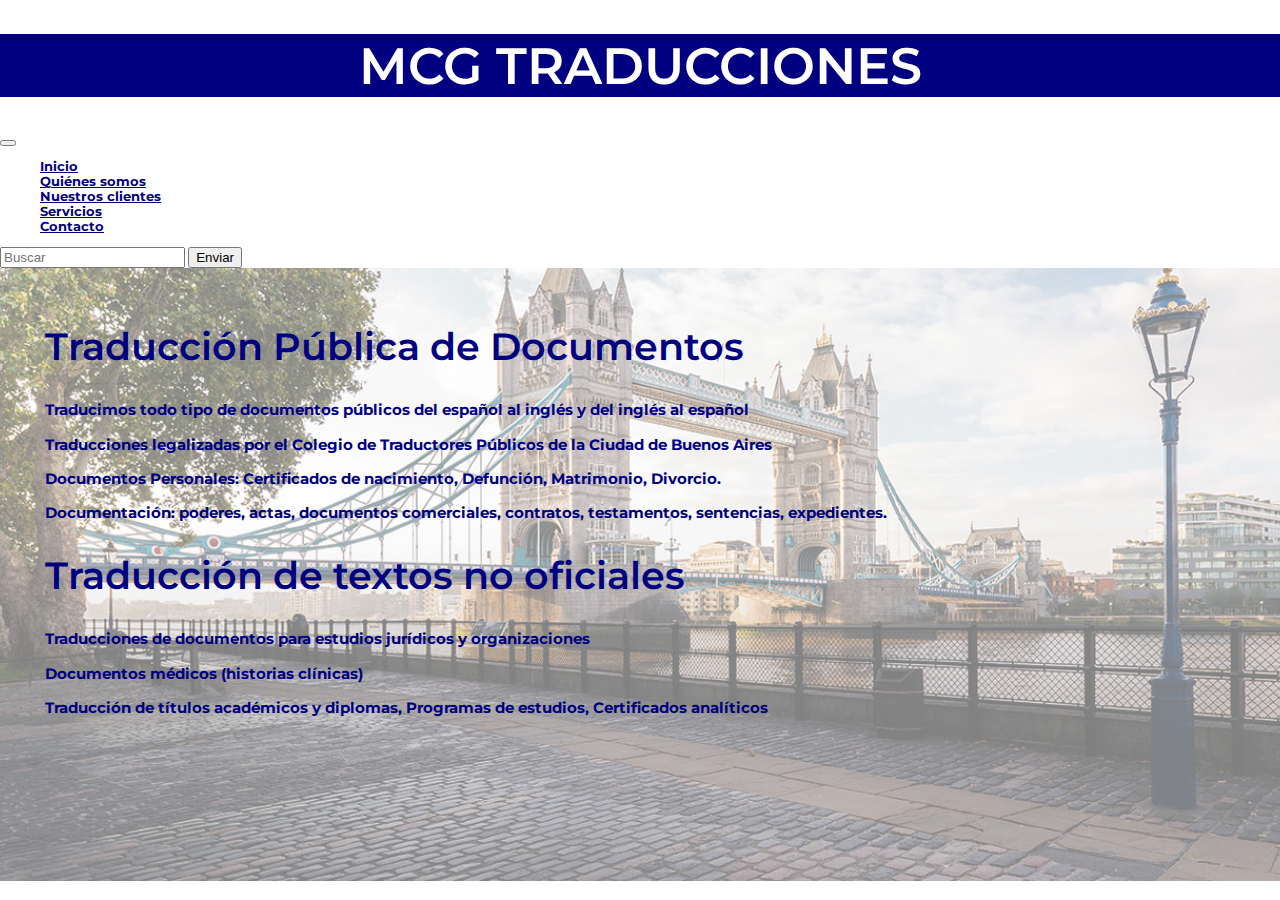
<file: Desafio entregable FINAL - GIORDANO/index.html>
<!DOCTYPE html>
<html lang="es">
<head>
    <title>MCG Traducciones</title>
    <meta charset="UTF-8">
    <meta http-equiv="X-UA-Compatible" content="IE=edge">
    <meta name="viewport" content="width=device-width, initial-scale=1.0">
    <meta name="description" content="Traducciones de calidad entregadas en el plazo convenido">
    <meta name="keywords" content="traduccion, español-ingles, ingles-español, english-spanish, spanish-english, traduccion publica, certificacion traducciones">
    <link rel="stylesheet" href="https://use.fontawesome.com/releases/v5.15.3/css/all.css" integrity="sha384-SZXxX4whJ79/gErwcOYf+zWLeJdY/qpuqC4cAa9rOGUstPomtqpuNWT9wdPEn2fk" crossorigin="anonymous">
    <link rel="preconnect" href="https://fonts.googleapis.com">
    <link rel="preconnect" href="https://fonts.gstatic.com" crossorigin>
    <link href="https://fonts.googleapis.com/css2?family=Montserrat:ital,wght@0,100;0,600;0,700;1,400&display=swap" rel="stylesheet"> 
    <link href="https://cdn.jsdelivr.net/npm/bootstrap@5.0.2/dist/css/bootstrap.min.css" rel="stylesheet" integrity="sha384-EVSTQN3/azprG1Anm3QDgpJLIm9Nao0Yz1ztcQTwFspd3yD65VohhpuuCOmLASjC" crossorigin="anonymous">
    <link rel="stylesheet" href="./css/style.css" rel="stylesheet" type="text/css">
</head>

<body>
    <header>
      <h1>MCG Traducciones</h1> 
      <nav class="navbar navbar-expand-lg navbar-light bg-light">
        <div class="container-fluid">
          <a class="navbar-brand" href="#"></a>
          <button class="navbar-toggler" type="button" data-bs-toggle="collapse" data-bs-target="#navbarSupportedContent" aria-controls="navbarSupportedContent" aria-expanded="false" aria-label="Toggle navigation">
            <span class="navbar-toggler-icon"></span>
          </button>
          <div class="collapse navbar-collapse" id="navbarSupportedContent">
            <ul class="navbar-nav me-auto mb-2 mb-lg-0">
              <li class="nav-item">
                <a class="nav-link active" aria-current="page" href="index.html">Inicio</a>
              </li>
              <li class="nav-item">
                <a class="nav-link active" aria-current="page" href="Pages/quienes_somos.html">Quiénes somos</a>
              </li>
              <li class="nav-item">
                <a class="nav-link active" aria-current="page" href="Pages/nuestros_clientes.html">Nuestros clientes</a>
              </li>
              <li class="nav-item">
                <a class="nav-link active" aria-current="page" href="Pages/servicios.html">Servicios</a>
              </li>
              <li class="nav-item">
                <a class="nav-link active" aria-current="page" href="Pages/contacto.html">Contacto</a>
              </li>
              <li class="nav-item dropdown">
            </ul>
            <form class="d-flex">
              <input class="form-control me-2" type="Search" placeholder="Buscar" aria-label="Search">
              <button class="btn btn-outline-success" type="submit">Enviar</button>
            </form>
          </div>
        </div>
      </nav>
    </header>
    
    <div class="wrapper">
            <div class="contenidoPrincipal">
                <h2>Traducción Pública de Documentos</h2>
                <p>Traducimos todo tipo de documentos públicos del español al inglés y del inglés al español</p>
                <p>Traducciones legalizadas por el Colegio de Traductores Públicos de la Ciudad de Buenos Aires</p>
                <p>Documentos Personales: Certificados de nacimiento, Defunción, Matrimonio, Divorcio.</p>
                <p>Documentación: poderes, actas, documentos comerciales, contratos, testamentos, sentencias, expedientes.</p>
                
                <h2>Traducción de textos no oficiales</h2>        
                <p>Traducciones de documentos para estudios jurídicos y organizaciones</p>
                <p>Documentos médicos (historias clínicas)</p>
                <p>Traducción de títulos académicos y diplomas, Programas de estudios, Certificados  analíticos</p>
            </div>
    
    <footer class="redesSociales">
            <a href="link a instagram"><i class="fab fa-instagram"></i></a>
            <a href="link a facebook"><i class="fab fa-facebook-f"></i></a>
            <a href="link al whatsapp"><i class="fab fa-whatsapp"></i></a>
            <a href="link al linkedIn"><i class="fab fa-linkedin-in"></i></a>
    </footer>
  </div>

<script src="https://cdn.jsdelivr.net/npm/@popperjs/core@2.9.2/dist/umd/popper.min.js" integrity="sha384-IQsoLXl5PILFhosVNubq5LC7Qb9DXgDA9i+tQ8Zj3iwWAwPtgFTxbJ8NT4GN1R8p" crossorigin="anonymous"></script>
<script src="https://cdn.jsdelivr.net/npm/bootstrap@5.0.2/dist/js/bootstrap.min.js" integrity="sha384-cVKIPhGWiC2Al4u+LWgxfKTRIcfu0JTxR+EQDz/bgldoEyl4H0zUF0QKbrJ0EcQF" crossorigin="anonymous"></script>

</body>
</html>
</file>
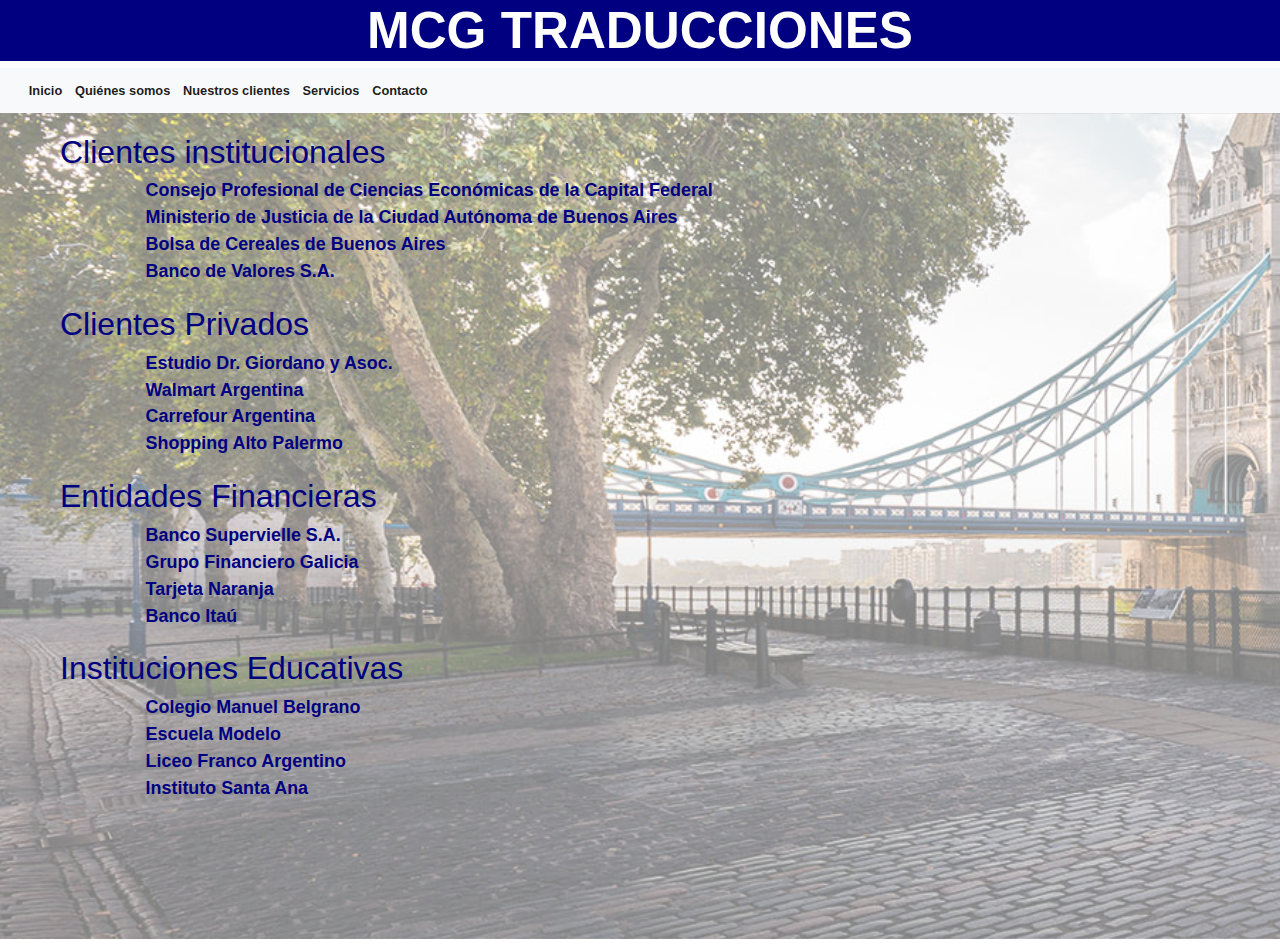
<file: Desafio entregable FINAL - GIORDANO/Pages/nuestros_clientes.html>
<!DOCTYPE html>
<html lang="es">
<head>
    <title>MCG Traducciones</title>
    <meta charset="UTF-8">
    <meta http-equiv="X-UA-Compatible" content="IE=edge">
    <meta name="viewport" content="width=device-width, initial-scale=1.0">
    <link rel="stylesheet" href="https://use.fontawesome.com/releases/v5.15.3/css/all.css" integrity="sha384-SZXxX4whJ79/gErwcOYf+zWLeJdY/qpuqC4cAa9rOGUstPomtqpuNWT9wdPEn2fk" crossorigin="anonymous">
    <link rel="stylesheet" href="../css/bootstrap.min.css">
    <link rel="stylesheet" href="../css/style.css" rel="stylesheet" type="text/css">
</head>
<body>
    <header>
        <h1>MCG Traducciones</h1>
        <nav class="navbar navbar-expand-lg navbar-light bg-light">
          <div class="container-fluid">
            <a class="navbar-brand" href="#"></a>
            <button class="navbar-toggler" type="button" data-bs-toggle="collapse" data-bs-target="#navbarSupportedContent" aria-controls="navbarSupportedContent" aria-expanded="false" aria-label="Toggle navigation">
              <span class="navbar-toggler-icon"></span>
            </button>
            <div class="collapse navbar-collapse" id="navbarSupportedContent">
              <ul class="navbar-nav me-auto mb-2 mb-lg-0">
                <li class="nav-item">
                  <a class="nav-link active" aria-current="page" href="../index.html">Inicio</a>
                </li>
                <li class="nav-item">
                  <a class="nav-link active" aria-current="page" href="quienes_somos.html">Quiénes somos</a>
                </li>
                <li class="nav-item">
                  <a class="nav-link active" aria-current="page" href="nuestros_clientes.html">Nuestros clientes</a>
                </li>
                <li class="nav-item">
                  <a class="nav-link active" aria-current="page" href="servicios.html">Servicios</a>
                </li>
                <li class="nav-item">
                  <a class="nav-link active" aria-current="page" href="contacto.html">Contacto</a>
                </li>
              </ul>
            </div>
          </div>
        </nav>
    </header>
        <div class="contenedor">
            <div class="wrapperClientes">
            <div class="cliente">
                <h3>Clientes institucionales</h3>    
                <ul class="clientes">
                    <li>Consejo Profesional de Ciencias Económicas de la Capital Federal</li>
                    <li>Ministerio de Justicia de la Ciudad Autónoma de Buenos Aires</li>
                    <li>Bolsa de Cereales de Buenos Aires</li>
                    <li>Banco de Valores S.A.</li>
                </ul>
            </div>
            <div class="cliente">
                <h3>Clientes Privados</h3>    
                <ul class="clientes">
                    <li>Estudio Dr. Giordano y Asoc.</li>
                    <li>Walmart Argentina</li>
                    <li>Carrefour Argentina</li>
                    <li>Shopping Alto Palermo</li>
                </ul>
            </div>
            <div class="cliente">
                <h3>Entidades Financieras</h3>    
                <ul class="clientes">
                    <li>Banco Supervielle S.A.</li>
                    <li>Grupo Financiero Galicia</li>
                    <li>Tarjeta Naranja</li>
                    <li>Banco Itaú</li>
                </ul>
            </div>
            <div class="cliente">
                <h3>Instituciones Educativas</h3>    
                <ul class="clientes">
                    <li>Colegio Manuel Belgrano</li>
                    <li>Escuela Modelo</li>
                    <li>Liceo Franco Argentino</li>
                    <li>Instituto Santa Ana</li>
                </ul>
            
            </div>
                <footer class="redesSociales">
                    <a href="link a instagram"><i class="fab fa-instagram"></i></a>
                    <a href="link a facebook"><i class="fab fa-facebook-f"></i></a>
                    <a href="link al whatsapp"><i class="fab fa-whatsapp"></i></a>
                    <a href="link al linkedIn"><i class="fab fa-linkedin-in"></i></a>
                </footer>
            </div>
        </div>
<script src="https://cdn.jsdelivr.net/npm/@popperjs/core@2.9.2/dist/umd/popper.min.js" integrity="sha384-IQsoLXl5PILFhosVNubq5LC7Qb9DXgDA9i+tQ8Zj3iwWAwPtgFTxbJ8NT4GN1R8p" crossorigin="anonymous"></script>
<script src="https://cdn.jsdelivr.net/npm/bootstrap@5.0.2/dist/js/bootstrap.min.js" integrity="sha384-cVKIPhGWiC2Al4u+LWgxfKTRIcfu0JTxR+EQDz/bgldoEyl4H0zUF0QKbrJ0EcQF" crossorigin="anonymous"></script>
</body>
</html>
</file>
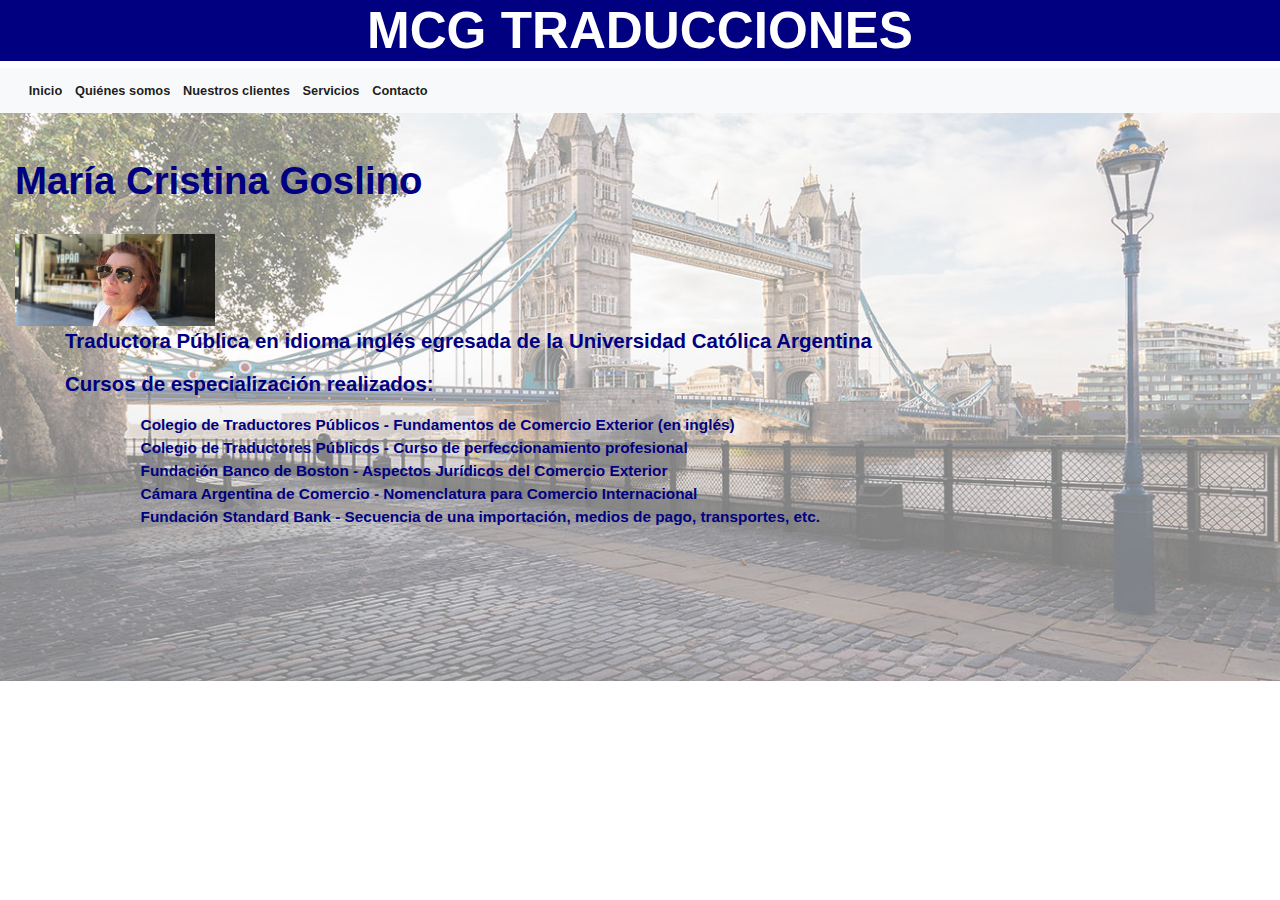
<file: Desafio entregable FINAL - GIORDANO/Pages/quienes_somos.html>
<!DOCTYPE html>
<html lang="es">
<head>
    <title>MCG Traducciones</title>
    <meta charset="UTF-8">
    <meta http-equiv="X-UA-Compatible" content="IE=edge">
    <meta name="viewport" content="width=device-width, initial-scale=1.0">
    <link rel="stylesheet" href="https://use.fontawesome.com/releases/v5.15.3/css/all.css" integrity="sha384-SZXxX4whJ79/gErwcOYf+zWLeJdY/qpuqC4cAa9rOGUstPomtqpuNWT9wdPEn2fk" crossorigin="anonymous">
    <link rel="stylesheet" href="../css/bootstrap.min.css">
    <link rel="stylesheet" href="../css/style.css" rel="stylesheet" type="text/css">
</head>
<body>
    <header>
        <h1>MCG Traducciones</h1>
        <nav class="navbar navbar-expand-lg navbar-light bg-light">
          <div class="container-fluid">
            <a class="navbar-brand" href="#"></a>
            <button class="navbar-toggler" type="button" data-bs-toggle="collapse" data-bs-target="#navbarSupportedContent" aria-controls="navbarSupportedContent" aria-expanded="false" aria-label="Toggle navigation">
              <span class="navbar-toggler-icon"></span>
            </button>
            <div class="collapse navbar-collapse" id="navbarSupportedContent">
              <ul class="navbar-nav me-auto mb-2 mb-lg-0">
                <li class="nav-item">
                  <a class="nav-link active" aria-current="page" href="../index.html">Inicio</a>
                </li>
                <li class="nav-item">
                  <a class="nav-link active" aria-current="page" href="quienes_somos.html">Quiénes somos</a>
                </li>
                <li class="nav-item">
                  <a class="nav-link active" aria-current="page" href="nuestros_clientes.html">Nuestros clientes</a>
                </li>
                <li class="nav-item">
                  <a class="nav-link active" aria-current="page" href="servicios.html">Servicios</a>
                </li>
                <li class="nav-item">
                  <a class="nav-link active" aria-current="page" href="contacto.html">Contacto</a>
                </li>
              </ul>
            </div>
          </div>
        </nav>
    </header>

<div class="containerCv">   
<h2>María Cristina Goslino</h2>
<img src="../Multimedia/images/Traductora MCG.jpg" width="200px">
<p class="curriculumVitae">Traductora Pública en idioma inglés egresada de la Universidad Católica Argentina</p>
<p class="curriculumVitae">Cursos de especialización realizados:</p>
<ul class="experienciaLaboral">
    <li>Colegio de Traductores Públicos - Fundamentos de Comercio Exterior (en inglés)</li> 
    <li>Colegio de Traductores Públicos - Curso de perfeccionamiento profesional</li>
    <li>Fundación Banco de Boston -  Aspectos Jurídicos del Comercio Exterior</li>
    <li>Cámara Argentina de Comercio -  Nomenclatura para Comercio Internacional</li>
    <li>Fundación Standard Bank - Secuencia de una importación, medios  de pago, transportes, etc.</li>
</ul>

<footer class="redesSociales">
    <a href="link a instagram"><i class="fab fa-instagram"></i></a>
    <a href="link a facebook"><i class="fab fa-facebook-f"></i></a>
    <a href="link al whatsapp"><i class="fab fa-whatsapp"></i></a>
    <a href="link al linkedIn"><i class="fab fa-linkedin-in"></i></a>
</footer>
</div>
<script src="https://cdn.jsdelivr.net/npm/@popperjs/core@2.9.2/dist/umd/popper.min.js" integrity="sha384-IQsoLXl5PILFhosVNubq5LC7Qb9DXgDA9i+tQ8Zj3iwWAwPtgFTxbJ8NT4GN1R8p" crossorigin="anonymous"></script>
<script src="https://cdn.jsdelivr.net/npm/bootstrap@5.0.2/dist/js/bootstrap.min.js" integrity="sha384-cVKIPhGWiC2Al4u+LWgxfKTRIcfu0JTxR+EQDz/bgldoEyl4H0zUF0QKbrJ0EcQF" crossorigin="anonymous"></script>
</body>
</html>
</file>
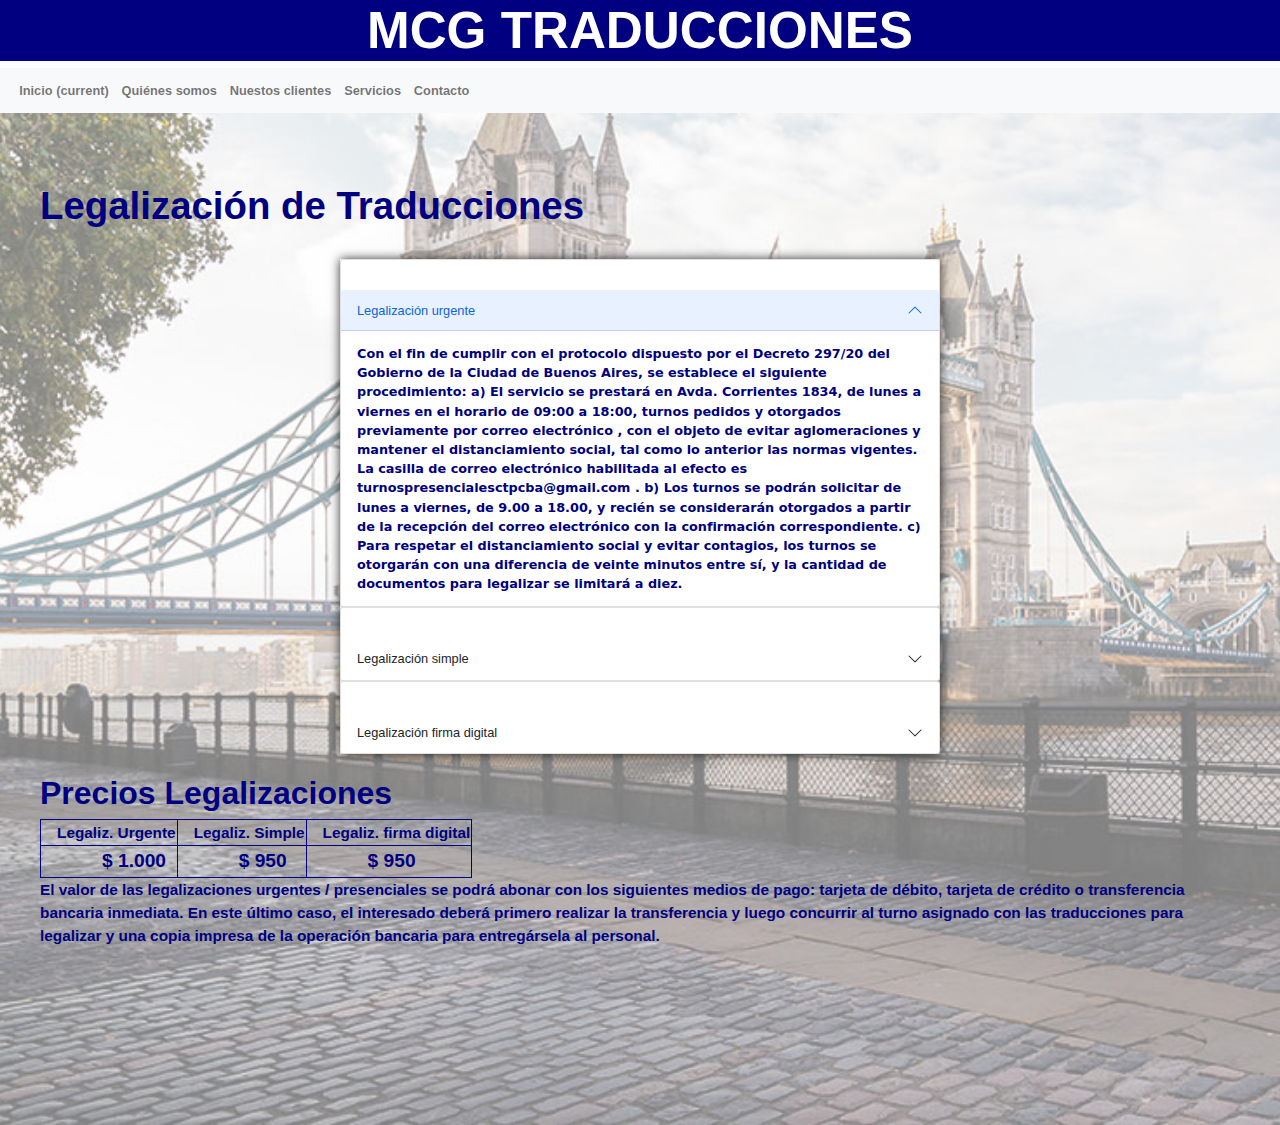
<file: Desafio entregable FINAL - GIORDANO/Pages/servicios.html>
<!DOCTYPE html>
<html lang="es">
<head>
    <title>Nuestros Servicios</title>
    <meta charset="UTF-8">
    <meta http-equiv="X-UA-Compatible" content="IE=edge">
    <meta name="viewport" content="width=device-width, initial-scale=1.0">
    <link rel="stylesheet" href="https://use.fontawesome.com/releases/v5.15.3/css/all.css" integrity="sha384-SZXxX4whJ79/gErwcOYf+zWLeJdY/qpuqC4cAa9rOGUstPomtqpuNWT9wdPEn2fk" crossorigin="anonymous">
    <link rel="stylesheet" href="../css/bootstrap.min.css">
    <link rel="stylesheet" href="../css/style.css" rel="stylesheet" type="text/css">
</head>
<body>
    <header>
      <h1>MCG Traducciones</h1>
      <nav class="navbar navbar-expand-lg navbar-light bg-light">
            <a class="navbar-brand" href="#"></a>
            <button class="navbar-toggler" type="button" data-toggle="collapse" data-target="#navbarNav" aria-controls="navbarNav" aria-expanded="false" aria-label="Toggle navigation">
              <span class="navbar-toggler-icon"></span>
            </button>
            <div class="collapse navbar-collapse" id="navbarNav">
              <ul class="navbar-nav">
                <li class="nav-item active">
                  <a class="nav-link" href="../index.html">Inicio <span class="sr-only">(current)</span></a>
                </li>
                <li class="nav-item">
                  <a class="nav-link" href="quienes_somos.html">Quiénes somos</a>
                </li>
                <li class="nav-item">
                    <a class="nav-link" href="nuestros_clientes.html">Nuestos clientes</a>
                  </li>
                  <li class="nav-item">
                    <a class="nav-link" href="servicios.html">Servicios</a>
                  </li>
                <li class="nav-item">
                  <a class="nav-link" href="contacto.html">Contacto</a>
                </li>
              </ul>
            </div>
        </nav>     
    </header>

<div class="containerServicios">
      <h2>Legalización de Traducciones</h2>
                <div class="accordion" id="accordionPanelsStayOpenExample">
              <div class="accordion-item">
                <h2 class="accordion-header" id="panelsStayOpen-headingOne">
                  <button class="accordion-button" type="button" data-bs-toggle="collapse" data-bs-target="#panelsStayOpen-collapseOne" aria-expanded="true" aria-controls="panelsStayOpen-collapseOne">
                    Legalización urgente
                  </button>
                </h2>
                <div id="panelsStayOpen-collapseOne" class="accordion-collapse collapse show" aria-labelledby="panelsStayOpen-headingOne">
                  <div class="accordion-body">
                    <strong>Con el fin de cumplir con el protocolo dispuesto por el Decreto 297/20 del Gobierno de la Ciudad de Buenos Aires, se establece el siguiente procedimiento:
                      a) El servicio se prestará en Avda. Corrientes 1834, de lunes a viernes en el horario de 09:00 a 18:00, turnos pedidos y otorgados previamente por correo electrónico , con el objeto de evitar aglomeraciones y mantener el distanciamiento social, tal como lo anterior las normas vigentes. La casilla de correo electrónico habilitada al efecto es turnospresencialesctpcba@gmail.com .
                      b) Los turnos se podrán solicitar de lunes a viernes, de 9.00 a 18.00, y recién se considerarán otorgados a partir de la recepción del correo electrónico con la confirmación correspondiente.
                      c) Para respetar el distanciamiento social y evitar contagios, los turnos se otorgarán con una diferencia de veinte minutos entre sí, y la cantidad de documentos para legalizar se limitará a diez.
                  </div>
                </div>
              </div>
              <div class="accordion-item">
                <h2 class="accordion-header" id="panelsStayOpen-headingTwo">
                  <button class="accordion-button collapsed" type="button" data-bs-toggle="collapse" data-bs-target="#panelsStayOpen-collapseTwo" aria-expanded="false" aria-controls="panelsStayOpen-collapseTwo">
                    Legalización simple
                  </button>
                </h2>
                <div id="panelsStayOpen-collapseTwo" class="accordion-collapse collapse" aria-labelledby="panelsStayOpen-headingTwo">
                  <div class="accordion-body">
                    <strong> El servicio se prestará mediante turnos pedidos y otorgados previamente por correo electrónico a turnoslegactpcba@gmail.com e intervendrá un servicio de mensajería para el retiro de la documentación por legalizar y su pertinente devolución al interesado.
                      El valor de las legalizaciones bajo esta modalidad es de $950, y el único medio de pago habilitado será a través de una transferencia bancaria. Los datos para realizarla son los mismos que figuran más arriba..
                  </div>
                </div>
              </div>
              <div class="accordion-item">
                <h2 class="accordion-header" id="panelsStayOpen-headingThree">
                  <button class="accordion-button collapsed" type="button" data-bs-toggle="collapse" data-bs-target="#panelsStayOpen-collapseThree" aria-expanded="false" aria-controls="panelsStayOpen-collapseThree">
                    Legalización firma digital
                  </button>
                </h2>
                <div id="panelsStayOpen-collapseThree" class="accordion-collapse collapse" aria-labelledby="panelsStayOpen-headingThree">
                  <div class="accordion-body">
                    <strong>Si el traductor o la persona que recibe la traducción legalizada con la firma digital autorizada del CTPCBA desea verificar que el documento legalizado de forma digital es válido, puede dirigirse a la pagina web del CTPCBA en donde podrá subir su documento previamente legalizado con la firma digital autorizada del CTPCBA para comprobar su validez.
                  </div>
                </div>
              </div>
            </div>     
            
        <h3><strong>Precios Legalizaciones</strong></h3>
        <table> <!-- Valores legalizaciones -->
            <tr class="tiposLegalizaciones">
                <th>Legaliz. Urgente</th>
                <th>Legaliz. Simple</th> 
                <th>Legaliz. firma digital</th>
                
            <tr class="valoresPesos">
                <td>$ 1.000</td>
                <td>$ 950</td>
                <td>$ 950</td>
                
            </tr>
            </tr>
        </table>

        <p>El valor de las legalizaciones urgentes / presenciales se podrá abonar con los siguientes medios de pago: tarjeta de débito, tarjeta de crédito o transferencia bancaria inmediata. En este último caso, el interesado deberá primero realizar la transferencia y luego concurrir al turno asignado con las traducciones para legalizar y una copia impresa de la operación bancaria para entregársela al personal.</p>
      
        </section>
    
    <footer class="redesSociales">
            <a href="link a instagram"><i class="fab fa-instagram"></i></a>
            <a href="link a facebook"><i class="fab fa-facebook-f"></i></a>
            <a href="link al whatsapp"><i class="fab fa-whatsapp"></i></a>
            <a href="link al linkedIn"><i class="fab fa-linkedin-in"></i></a>
    </footer>
</div>    
  </div>
    <script src="https://cdn.jsdelivr.net/npm/@popperjs/core@2.9.2/dist/umd/popper.min.js" integrity="sha384-IQsoLXl5PILFhosVNubq5LC7Qb9DXgDA9i+tQ8Zj3iwWAwPtgFTxbJ8NT4GN1R8p" crossorigin="anonymous"></script>
    <script src="https://cdn.jsdelivr.net/npm/bootstrap@5.0.2/dist/js/bootstrap.min.js" integrity="sha384-cVKIPhGWiC2Al4u+LWgxfKTRIcfu0JTxR+EQDz/bgldoEyl4H0zUF0QKbrJ0EcQF" crossorigin="anonymous"></script>
</body>
</html>
</file>
<file: Desafio entregable FINAL - GIORDANO/css/style.css>
/* ESTILOS GENERALES */

html {
    font-size: 80%;
    font-family: 'Amiri' sans-serif;
    }

body {
    margin: 0;
    padding: 0;
}

@media (min-width: 480px){
    body{
        background: rgb(247, 243, 243);
    } 
} 

@media (min-width: 767px){
    body{
        background: rgb(245, 245, 241);
    } 
} 

@media (min-width: 950px){
    body{
        background: none;
    } 
}


/* COMIENZA HEADER*/

.menuNav {
    background-color: navy;
    text-decoration: bolder;
    padding: 20px;
    width: 100%;
    height: 250px;
}

.navbar {
    color: navy;
    size: 100px;
}

.nav-link {
    color: navy;
    size: 600px;
}


a{
    color: navy;
    size: 1200px;
    font-weight: bolder;
}

*a:link {
    color: navy;
    size: 700px;
    text-decoration: bolder;
}

/* --- FIN DEL HEADER ---*/

/* --- COMIENZA CONTENIDO PAGINA ---*/
.container {
    background-color: navy;
    background-size:cover;
    margin-left: 0;
    margin-right: auto;
    color: white;
}

.contenedor {
    color: navy;
    background-size:cover;
    margin-left: 0px;
    margin-right: auto;
    color: white;
}

.clientes {
    color: navy;
    size: 10px;
    margin-left: 60px;
}

.cliente{
    color: navy;
    size: 10px;
    height:auto;
    margin-top: 20px;
    margin-left: 60px;
}

.wrapper {
    background-image: url(../Multimedia/images/towerbridge2.png);
    background-size: cover;
    background-repeat: no-repeat;
    background-position: center;
    padding: 20px;
    height:fit-content;
}

.containerServicios {
    background-image: url(../Multimedia/images/towerbridge2.png);
    background-size: cover;
    background-repeat: no-repeat;
    background-position: center;
    padding: 100px;
    height:fit-content;
}

.containerContacto {
    background-image: url(../Multimedia/images/towerbridge2.png);
    background-size: cover;
    background-repeat: no-repeat;
    background-position: center;
    padding: 80px;
    height:fit-content;
}

.contenidoPrincipal {
    padding: 5px;
    margin-left: 20px;
    max-width: fit-content; 
    width: 100%;
    height: 30%;
}

.redesSociales {
    width: 100%;
    text-align: center; /*logos los trata como texto*/
    margin-top: 80px;
    border-top: navy;
}

/*.grid-conteiner{
    display: grid;
    width: grid;
    background-image: url(../Multimedia/images/towerbridge2.png);
    background-position:100%;
    width: 200px;
}*/


h1 {
    color: white;
    background-color: navy;
    font-family: 'Montserrat', sans-serif;
    font-weight: 600;
    font-size: 4rem;
    text-align: center;
    text-decoration: bolder;
    text-transform: uppercase;
}

h2 {
    color: navy;
    font-family: 'Montserrat', sans-serif;
    font-weight: 600;
    font-size: 3rem;
    text-decoration: bolder;
    margin-bottom: 30px;
    margin-top: 30px;
}

h3 {
    color:navy;
    font-family: 'Montserrat', sans-serif;
    font-weight: 500;
    font-size: 2.5rem;
    text-decoration: bolder;
}

ul {
    color: navy;
    font-family: 'Montserrat', sans-serif;
    list-style: none;
}


/* ESTILOS CLASE */

/*.navegacion {
    justify-content: center;
    display: flex;
    padding: 10px 10px;
    font-family: 'Montserrat', sans-serif;
    font-size: 10rem;
    outline-color: #fff;
    gap: 80px;
}*/

/*.navButton {
    background-color:none;
    font-size: 10rem;
    text-decoration: bolder;
    font-weight: 400;
    flood-color: #f3eaed;    
}*/

.traduccionOficial {
    color: navy;
    font-family: 'Montserrat', sans-serif;
    font-size: 1.0rem;
    font-weight: bold;
    text-decoration: none;
    text-indent: 150px;
}

.traduccionNoOficial {
    color: navy;
    font-family: 'Montserrat', sans-serif;
    font-size: 1.0rem;
    font-weight: bold;
    text-decoration: none;
    text-indent: 150px; 
}

.containerCv {
    background-image: url(../Multimedia/images/towerbridge2.png);
    background-size: cover;
    background-repeat: no-repeat;
    background-position: center;
    padding: 15px;
    height:fit-content;
}

.curriculumVitae {
    color: navy;
    font-family: 'Montserrat', sans-serif;
    font-size: 1.6rem;
    font-weight: bolder;
    text-decoration: none;
    text-indent: 50px;
}

.experienciaLaboral {
    color: navy;
    font-family: 'Montserrat', sans-serif;
    font-size: 1.2rem;
    font-weight: bold;
    text-indent: 100px;
    margin-bottom: 80px;    
}

.clientes {
    color: navy;
    font-family: 'Montserrat', sans-serif;
    font-weight: bolder;
    font-size: 1.4rem
}

.contactos {
    background-image: url(../Multimedia/images/towerbridge2.png);
    background-size: cover;
    background-repeat: no-repeat;
    background-position: center;
    padding: 40px;
    height:fit-content;
}
    
    
/*    background-color: rgb(238, 232, 232);
    width: fit-content;
    height: auto;
    border: 5px solid #070ac4;
    padding: 20px;
    margin: 50px; 
    color: #1e05aa;
    font-family: 'Montserrat', sans-serif;
    font-weight: bolder;
    font-size: 1.5rem;
}*/

.valores {
    color: navy;
    font-family: Arial, Helvetica, sans-serif;
    font-size: 1.5rem;
    font-weight: bold;
    text-decoration: none;
    text-indent: 50px;
}

.tiposLegalizaciones {
    color: navy;
    font-family: Arial, Helvetica, sans-serif;
    font-size: 1.2rem;
    font-weight: bold;
    text-decoration: none;
    text-indent: 15px;
}

.valoresPesos {
    color: navy;
    font-family: Arial, Helvetica, sans-serif;
    font-size: 1.5rem;
    font-weight: bold;
    text-decoration: none;
    text-indent: 60px;
}

.form-group {
    width: 450px;
    text-decoration: italic;  
}

.containerServicios {
    background-image: url(../Multimedia/images/towerbridge2.png);
    background-size: cover;
    color: navy;
    font-weight: 500;
    background-repeat: no-repeat;
    background-position: center;
    padding: 40px;
    height:fit-content;
}

.accordion {
    color:navy;
    max-width: 600px;
    margin: 20px auto;
    box-shadow: 0 0 10px rgba(0,0,0,0.8);
}

.accordion .card,
.accordion .card:last-child .card-header {
    border: none;
}

.accordion .card-header {
    border-bottom-color: navy;
    background: transparent;
}

.accordion .fa-stack {
    font-size: 50px;
}

.accordion .btn {
    width: 100%;
    font-weight: bold;
    color: navy;
    padding: 20px;
}

.accordion .btn-link:hover,
.accordion .btn-link:focus {
    text-decoration: none;
}

.accordion li + li {
    margin-top: 50px;
}


p {
    color: navy;
    font-family: 'Montserrat', sans-serif;
    font-size: 1.2rem;
    text-indent: 0px;
    font-weight: bolder;
    text-decoration: none; 
}

ul.li{
    background-color:navy;
}

img:hover {
    width: 600px;
}

table, th, td { 
    border: 1px solid;
}  

i {
    font-size: 3rem;
    color: navy;
    padding: 15px;
}

.separadorForm {
    margin-bottom: 100px;
}

footer {
    display: flex;
    flex-direction: row;
}


/* GRIDS ESTRUCTURA */

.container {
    background-color: navy;
}

.contenedor {
    display: flex;
    background-image: url(../Multimedia/images/towerbridge2.png);
    background-size: cover;
    height:fit-content;
    grid-template-columns:1fr 1fr 1fr 1fr;
}
</file>
